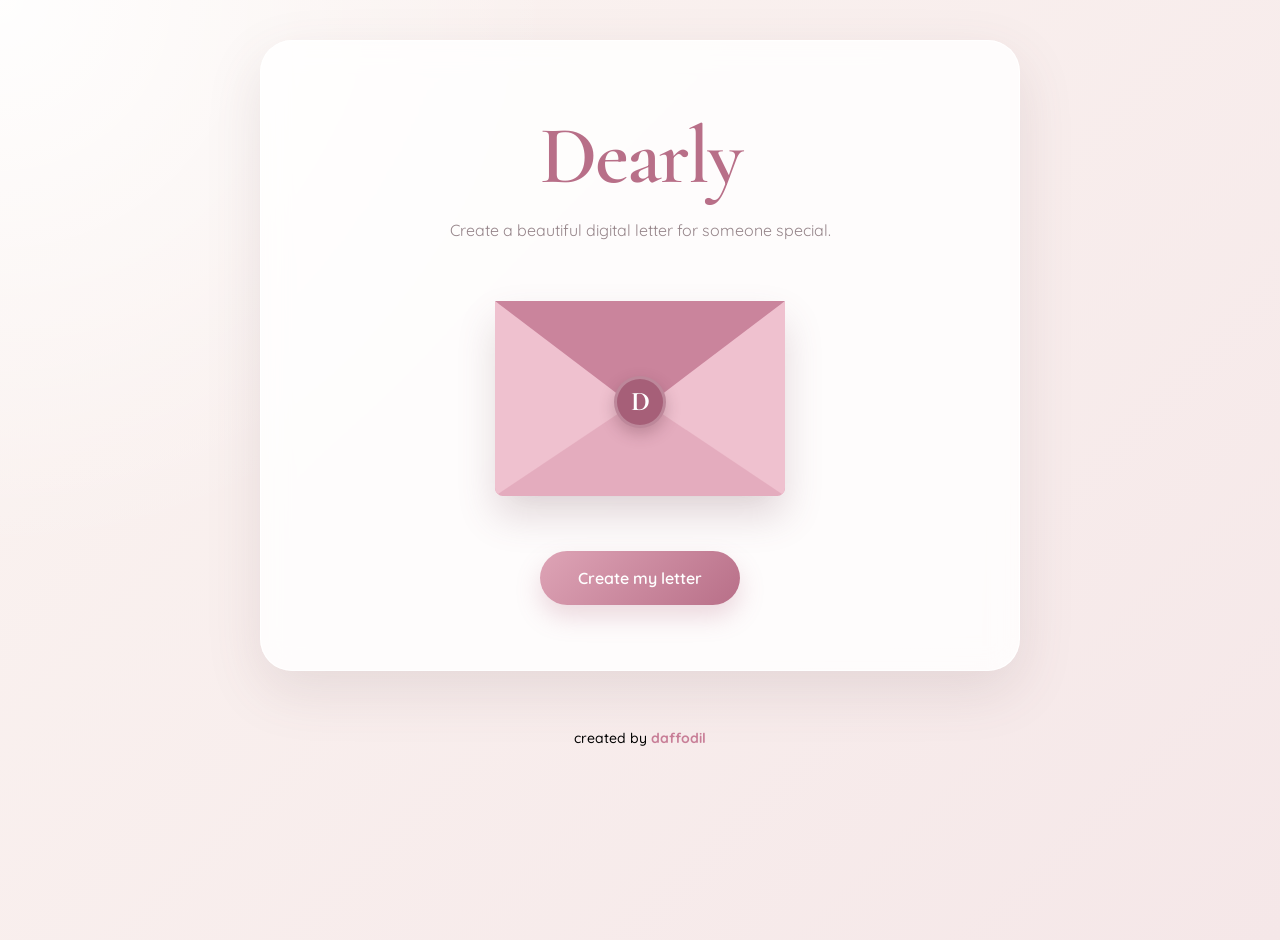
<file: index.html>
<!DOCTYPE html>
<html lang="en">
<head>
    <meta charset="UTF-8">
    <meta name="viewport" content="width=device-width, initial-scale=1.0">
    <title>Dearly</title>

    <link rel="stylesheet" href="style.css">
</head>

<body>

    <main class="hero">

        <h1>Dearly</h1>

        <p class="subtitle">
            Create a beautiful digital letter for someone special.
        </p>

       <div class="envelope" id="envelope">
    <div class="envelope-back"></div>

    <div class="letter-preview">
        <span>Dear you,</span>
    </div>

    <div class="envelope-front"></div>
    <div class="envelope-flap"></div>

    <div class="seal">D</div>
</div>

       <button class="create-button" id="createButton">
    Create my letter
</button>

    </main>

<footer class="site-credit">
    <p>
        created by <span class="creator-name">daffodil</span>
    </p>
</footer>

<script src="./script.js"></script>
</body>
</html>
</file>
<file: style.css>
@import url('https://fonts.googleapis.com/css2?family=Cormorant+Garamond:wght@400;500;600;700&family=Quicksand:wght@400;500;600&display=swap');

:root {
    --background: #f8efec;
    --paper: #fffaf7;
    --white: #ffffff;
    --pink-light: #f3d3dc;
    --pink: #dea4b6;
    --pink-dark: #b86f88;
    --brown: #654e56;
    --text: #5f5055;
    --muted: #958489;
    --border: #ead8dc;
    --shadow: 0 20px 55px rgba(112, 74, 86, 0.13);
}

* {
    box-sizing: border-box;
}

html {
    scroll-behavior: smooth;
}

body {
    margin: 0;
    min-height: 100vh;
    background:
        radial-gradient(circle at top left, rgba(255, 255, 255, 0.9), transparent 35%),
        linear-gradient(135deg, #fbf4f1, #f5e7e8);
    color: var(--text);
    font-family: 'Quicksand', sans-serif;
}

button,
input,
textarea {
    font: inherit;
}

button,
a {
    -webkit-tap-highlight-color: transparent;
}

/* ANA SAYFA */

.hero {
    width: min(760px, calc(100% - 32px));
    min-height: 620px;
    margin: 40px auto;
    padding: 65px 40px;
    background: rgba(255, 255, 255, 0.82);
    border: 1px solid rgba(255, 255, 255, 0.9);
    border-radius: 32px;
    box-shadow: var(--shadow);
    backdrop-filter: blur(14px);
    text-align: center;
    display: flex;
    flex-direction: column;
    align-items: center;
    justify-content: center;
}

.hero h1 {
    margin: 0 0 10px;
    color: var(--pink-dark);
    font-family: 'Cormorant Garamond', serif;
    font-size: clamp(58px, 9vw, 82px);
    font-weight: 600;
    letter-spacing: -2px;
}

.subtitle {
    max-width: 480px;
    margin: 0 0 56px;
    color: var(--muted);
    font-size: 16px;
    line-height: 1.8;
}

.create-button,
.create-letter-button {
    border: 0;
    border-radius: 999px;
    background: linear-gradient(135deg, var(--pink), var(--pink-dark));
    color: var(--white);
    cursor: pointer;
    box-shadow: 0 12px 24px rgba(184, 111, 136, 0.25);
    transition:
        transform 0.25s ease,
        box-shadow 0.25s ease,
        opacity 0.25s ease;
}

.create-button {
    padding: 17px 38px;
    font-size: 16px;
    font-weight: 600;
}

.create-button:hover,
.create-letter-button:hover {
    transform: translateY(-3px);
    box-shadow: 0 17px 30px rgba(184, 111, 136, 0.32);
}

.create-button:active,
.create-letter-button:active {
    transform: translateY(0);
}

/* ZARF */

.envelope {
    position: relative;
    width: 290px;
    height: 195px;
    margin: 0 auto 55px;
    cursor: pointer;
    perspective: 1200px;
}

.envelope-back {
    position: absolute;
    inset: 0;
    border-radius: 10px;
    background: #dba1b3;
    box-shadow: 0 20px 38px rgba(120, 74, 90, 0.2);
}

.envelope-front {
    position: absolute;
    left: 0;
    bottom: 0;
    width: 0;
    height: 0;
    border-left: 145px solid #efc1cf;
    border-right: 145px solid #efc1cf;
    border-top: 98px solid transparent;
    border-bottom: 97px solid #e4acbe;
    z-index: 4;
    border-radius: 0 0 8px 8px;
}

.envelope-flap {
    position: absolute;
    top: 0;
    left: 0;
    width: 0;
    height: 0;
    border-left: 145px solid transparent;
    border-right: 145px solid transparent;
    border-top: 110px solid #ca849c;
    transform-origin: top center;
    transition: transform 0.85s ease;
    z-index: 6;
}

.letter-preview {
    position: absolute;
    left: 24px;
    bottom: 18px;
    width: 242px;
    height: 150px;
    padding-top: 26px;
    border-radius: 8px;
    background:
        linear-gradient(rgba(255, 250, 247, 0.97), rgba(255, 250, 247, 0.97)),
        repeating-linear-gradient(
            0deg,
            transparent,
            transparent 27px,
            rgba(180, 140, 150, 0.12) 28px
        );
    color: #956578;
    box-shadow: 0 10px 24px rgba(72, 43, 53, 0.12);
    font-family: 'Cormorant Garamond', serif;
    font-size: 25px;
    transition: transform 0.85s ease;
    z-index: 2;
}

.seal {
    position: absolute;
    top: 75px;
    left: 50%;
    width: 52px;
    height: 52px;
    border: 3px solid rgba(255, 255, 255, 0.25);
    border-radius: 50%;
    background: #a65f78;
    color: white;
    display: grid;
    place-items: center;
    transform: translateX(-50%);
    box-shadow: 0 6px 15px rgba(91, 42, 59, 0.28);
    font-family: 'Cormorant Garamond', serif;
    font-size: 27px;
    font-weight: 700;
    transition:
        opacity 0.3s ease,
        transform 0.3s ease;
    z-index: 8;
}

.envelope:hover:not(.open) {
    transform: translateY(-4px);
    transition: transform 0.25s ease;
}

.envelope.open .envelope-flap {
    transform: rotateX(180deg);
    z-index: 1;
}

.envelope.open .letter-preview {
    transform: translateY(-82px);
}

.envelope.open .seal {
    opacity: 0;
    transform: translateX(-50%) scale(0.7);
}

/* OLUŞTURMA SAYFASI */

.create-page {
    min-height: 100vh;
}

.top-bar {
    width: min(1200px, calc(100% - 48px));
    margin: 0 auto;
    padding: 28px 0 18px;
    display: flex;
    align-items: center;
    justify-content: space-between;
}

.logo-link {
    color: var(--pink-dark);
    font-family: 'Cormorant Garamond', serif;
    font-size: 36px;
    font-weight: 600;
    text-decoration: none;
}

.back-link {
    color: var(--muted);
    font-size: 14px;
    font-weight: 600;
    text-decoration: none;
    transition: color 0.2s ease;
}

.back-link:hover {
    color: var(--pink-dark);
}

.creator-layout {
    width: min(1200px, calc(100% - 48px));
    margin: 20px auto 70px;
    display: grid;
    grid-template-columns: minmax(320px, 0.9fr) minmax(420px, 1.1fr);
    gap: 46px;
    align-items: start;
}

.preview-section,
.editor-section {
    border: 1px solid rgba(255, 255, 255, 0.9);
    border-radius: 28px;
    background: rgba(255, 255, 255, 0.78);
    box-shadow: var(--shadow);
    backdrop-filter: blur(12px);
}

.preview-section {
    position: sticky;
    top: 24px;
    min-height: 650px;
    padding: 34px;
    display: flex;
    flex-direction: column;
}

.editor-section {
    padding: 38px;
}

.section-label {
    margin: 0 0 20px;
    color: var(--pink-dark);
    font-size: 12px;
    font-weight: 600;
    letter-spacing: 2px;
    text-transform: uppercase;
}

.letter-card {
    flex: 1;
    min-height: 530px;
    padding: 58px 48px;
    border: 1px solid #eadfda;
    border-radius: 7px;
    background:
        linear-gradient(rgba(255, 252, 248, 0.96), rgba(255, 252, 248, 0.96)),
        repeating-linear-gradient(
            0deg,
            transparent,
            transparent 31px,
            rgba(161, 122, 132, 0.1) 32px
        );
    box-shadow: 0 18px 35px rgba(83, 58, 66, 0.09);
    font-family: 'Cormorant Garamond', serif;
    position: relative;
}

.letter-card::before {
    content: "";
    position: absolute;
    inset: 13px;
    border: 1px solid rgba(190, 144, 157, 0.2);
    pointer-events: none;
}

.preview-to,
.preview-from {
    position: relative;
    z-index: 1;
    color: #8f6171;
    font-size: 23px;
}

.preview-to {
    margin: 0 0 36px;
}

.preview-message {
    position: relative;
    z-index: 1;
    min-height: 290px;
    margin: 0;
    color: #67545b;
    font-size: 21px;
    line-height: 1.7;
    white-space: pre-wrap;
    overflow-wrap: anywhere;
}

.preview-from {
    margin: 35px 0 0;
    text-align: right;
}

.creator-title {
    max-width: 560px;
    margin: 0 0 12px;
    color: var(--brown);
    font-family: 'Cormorant Garamond', serif;
    font-size: clamp(42px, 5vw, 58px);
    font-weight: 600;
    line-height: 1.05;
}

.creator-description {
    margin: 0 0 36px;
    color: var(--muted);
    line-height: 1.7;
}

.form-group {
    margin-bottom: 25px;
}

.form-group label {
    display: block;
    margin-bottom: 9px;
    color: var(--brown);
    font-size: 14px;
    font-weight: 600;
}

.form-group input,
.form-group textarea {
    width: 100%;
    border: 1px solid var(--border);
    border-radius: 14px;
    outline: none;
    background: rgba(255, 255, 255, 0.92);
    color: var(--text);
    transition:
        border-color 0.2s ease,
        box-shadow 0.2s ease,
        background 0.2s ease;
}

.form-group input {
    height: 52px;
    padding: 0 17px;
}

.form-group textarea {
    min-height: 190px;
    padding: 16px 17px;
    line-height: 1.6;
    resize: vertical;
}

.form-group input::placeholder,
.form-group textarea::placeholder {
    color: #b5a5aa;
}

.form-group input:focus,
.form-group textarea:focus {
    border-color: var(--pink);
    background: white;
    box-shadow: 0 0 0 4px rgba(222, 164, 182, 0.15);
}

.character-counter {
    margin: 7px 3px 0;
    color: var(--muted);
    font-size: 12px;
    text-align: right;
}

.memory-section {
    margin-top: 38px;
}

.memory-section h2 {
    margin: 0 0 17px;
    color: var(--brown);
    font-family: 'Cormorant Garamond', serif;
    font-size: 29px;
    font-weight: 600;
}

.memory-grid {
    display: grid;
    grid-template-columns: repeat(2, 1fr);
    gap: 13px;
}

.memory-button {
    min-height: 95px;
    padding: 17px;
    border: 1px solid var(--border);
    border-radius: 17px;
    background: rgba(255, 255, 255, 0.82);
    color: var(--text);
    cursor: pointer;
    display: flex;
    flex-direction: column;
    align-items: flex-start;
    justify-content: center;
    gap: 8px;
    text-align: left;
    transition:
        transform 0.22s ease,
        border-color 0.22s ease,
        box-shadow 0.22s ease;
}

.memory-button:hover {
    transform: translateY(-3px);
    border-color: var(--pink);
    box-shadow: 0 11px 24px rgba(110, 75, 87, 0.09);
}

.memory-icon {
    color: var(--pink-dark);
    font-family: 'Cormorant Garamond', serif;
    font-size: 25px;
    line-height: 1;
}

.create-letter-button {
    width: 100%;
    margin-top: 34px;
    padding: 18px 28px;
    font-size: 16px;
    font-weight: 600;
}

/* TABLET */

@media (max-width: 900px) {
    .creator-layout {
        grid-template-columns: 1fr;
    }

    .preview-section {
        position: static;
        min-height: auto;
    }

    .letter-card {
        min-height: 480px;
    }
}

/* TELEFON */

@media (max-width: 600px) {
    .hero {
        min-height: calc(100vh - 28px);
        margin: 14px auto;
        padding: 45px 22px;
        border-radius: 24px;
    }

    .subtitle {
        margin-bottom: 45px;
    }

    .envelope {
        width: 260px;
        height: 175px;
        transform: scale(0.9);
        margin-bottom: 42px;
    }

    .envelope-front {
        border-left-width: 130px;
        border-right-width: 130px;
        border-top-width: 88px;
        border-bottom-width: 87px;
    }

    .envelope-flap {
        border-left-width: 130px;
        border-right-width: 130px;
        border-top-width: 100px;
    }

    .letter-preview {
        left: 21px;
        width: 218px;
        height: 136px;
    }

    .top-bar,
    .creator-layout {
        width: min(100% - 26px, 1200px);
    }

    .top-bar {
        padding-top: 20px;
    }

    .logo-link {
        font-size: 31px;
    }

    .creator-layout {
        margin-top: 8px;
        gap: 20px;
    }

    .preview-section,
    .editor-section {
        padding: 23px;
        border-radius: 22px;
    }

    .letter-card {
        min-height: 430px;
        padding: 42px 27px;
    }

    .preview-message {
        min-height: 235px;
        font-size: 19px;
    }

    .preview-to,
    .preview-from {
        font-size: 21px;
    }

    .creator-title {
        font-size: 43px;
    }

    .memory-grid {
        grid-template-columns: 1fr;
    }
}
/* ==================================================
   ALICININ GÖRECEĞİ MEKTUP SAYFASI
================================================== */

.recipient-page {
    min-height: 100vh;
    overflow-x: hidden;
}

.recipient-header {
    width: min(1100px, calc(100% - 40px));
    margin: 0 auto;
    padding: 28px 0;
}

.recipient-main {
    width: min(900px, calc(100% - 30px));
    min-height: calc(100vh - 110px);
    margin: 0 auto;
    padding: 20px 0 70px;
    display: grid;
    place-items: center;
}

.recipient-envelope-section {
    width: 100%;
    text-align: center;
    transition:
        opacity 0.5s ease,
        transform 0.5s ease;
}

.recipient-envelope-section.hidden {
    position: absolute;
    opacity: 0;
    pointer-events: none;
    transform: translateY(-30px);
}

.recipient-small-text {
    margin: 0 0 40px;
    color: var(--muted);
    font-family: 'Cormorant Garamond', serif;
    font-size: 26px;
}

.recipient-envelope {
    position: relative;
    width: 330px;
    height: 220px;
    margin: 0 auto 55px;
    cursor: pointer;
    perspective: 1300px;
    transition: transform 0.3s ease;
}

.recipient-envelope:hover {
    transform: translateY(-5px);
}

.recipient-envelope:focus-visible {
    outline: 4px solid rgba(222, 164, 182, 0.35);
    outline-offset: 12px;
    border-radius: 14px;
}

.recipient-envelope-back {
    position: absolute;
    inset: 0;
    border-radius: 12px;
    background: #dba1b3;
    box-shadow: 0 25px 50px rgba(99, 59, 72, 0.23);
}

.recipient-envelope-front {
    position: absolute;
    left: 0;
    bottom: 0;
    width: 0;
    height: 0;
    border-left: 165px solid #efc1cf;
    border-right: 165px solid #efc1cf;
    border-top: 110px solid transparent;
    border-bottom: 110px solid #e4acbe;
    border-radius: 0 0 10px 10px;
    z-index: 4;
}

.recipient-envelope-flap {
    position: absolute;
    top: 0;
    left: 0;
    width: 0;
    height: 0;
    border-left: 165px solid transparent;
    border-right: 165px solid transparent;
    border-top: 125px solid #ca849c;
    transform-origin: top center;
    transition: transform 0.85s ease;
    z-index: 6;
}

.recipient-paper {
    position: absolute;
    left: 27px;
    bottom: 18px;
    width: 276px;
    height: 175px;
    padding-top: 32px;
    border-radius: 8px;
    background: #fffaf7;
    color: #956578;
    box-shadow: 0 12px 28px rgba(72, 43, 53, 0.14);
    font-family: 'Cormorant Garamond', serif;
    font-size: 28px;
    transition: transform 0.9s ease;
    z-index: 2;
}

.recipient-seal {
    position: absolute;
    top: 84px;
    left: 50%;
    width: 58px;
    height: 58px;
    border: 3px solid rgba(255, 255, 255, 0.25);
    border-radius: 50%;
    background: #a65f78;
    color: white;
    display: grid;
    place-items: center;
    transform: translateX(-50%);
    box-shadow: 0 7px 17px rgba(91, 42, 59, 0.3);
    font-family: 'Cormorant Garamond', serif;
    font-size: 30px;
    font-weight: 700;
    transition:
        opacity 0.3s ease,
        transform 0.3s ease;
    z-index: 8;
}

.recipient-envelope.open .recipient-envelope-flap {
    transform: rotateX(180deg);
    z-index: 1;
}

.recipient-envelope.open .recipient-paper {
    transform: translateY(-100px);
}

.recipient-envelope.open .recipient-seal {
    opacity: 0;
    transform: translateX(-50%) scale(0.7);
}

.open-letter-button {
    padding: 16px 35px;
    border: 0;
    border-radius: 999px;
    background: linear-gradient(
        135deg,
        var(--pink),
        var(--pink-dark)
    );
    color: white;
    cursor: pointer;
    box-shadow: 0 12px 25px rgba(184, 111, 136, 0.25);
    font-weight: 600;
    transition:
        transform 0.25s ease,
        box-shadow 0.25s ease,
        opacity 0.25s ease;
}

.open-letter-button:hover {
    transform: translateY(-3px);
    box-shadow: 0 17px 30px rgba(184, 111, 136, 0.32);
}

.open-letter-button:disabled {
    cursor: default;
    opacity: 0.7;
}

.final-letter-section {
    display: none;
    width: min(700px, 100%);
    opacity: 0;
    transform: translateY(35px);
}

.final-letter-section.visible {
    display: block;
    animation: revealFinalLetter 0.8s ease forwards;
}

.final-letter-card {
    position: relative;
    min-height: 580px;
    padding: 75px 70px;
    border: 1px solid #eadfda;
    border-radius: 9px;
    background:
        linear-gradient(
            rgba(255, 252, 248, 0.97),
            rgba(255, 252, 248, 0.97)
        ),
        repeating-linear-gradient(
            0deg,
            transparent,
            transparent 34px,
            rgba(161, 122, 132, 0.1) 35px
        );
    box-shadow: 0 25px 60px rgba(83, 58, 66, 0.14);
    font-family: 'Cormorant Garamond', serif;
}

.final-letter-card::before {
    content: "";
    position: absolute;
    inset: 17px;
    border: 1px solid rgba(190, 144, 157, 0.22);
    pointer-events: none;
}

.final-letter-to,
.final-letter-message,
.final-letter-from {
    position: relative;
    z-index: 1;
}

.final-letter-to {
    margin: 0 0 42px;
    color: #8f6171;
    font-size: 28px;
}

.final-letter-message {
    min-height: 310px;
    margin: 0;
    color: #67545b;
    font-size: 24px;
    line-height: 1.8;
    white-space: pre-wrap;
    overflow-wrap: anywhere;
}

.final-letter-from {
    margin: 45px 0 0;
    color: #8f6171;
    font-size: 26px;
    line-height: 1.5;
    text-align: right;
}

.make-own-letter-link {
    display: block;
    width: fit-content;
    margin: 32px auto 0;
    color: var(--pink-dark);
    font-size: 14px;
    font-weight: 600;
    text-decoration: none;
}

.make-own-letter-link:hover {
    text-decoration: underline;
}

@keyframes revealFinalLetter {
    from {
        opacity: 0;
        transform: translateY(35px);
    }

    to {
        opacity: 1;
        transform: translateY(0);
    }
}

@media (max-width: 600px) {
    .recipient-envelope {
        transform: scale(0.82);
        margin-top: -10px;
        margin-bottom: 25px;
    }

    .recipient-envelope:hover {
        transform: scale(0.82) translateY(-5px);
    }

    .recipient-small-text {
        margin-bottom: 15px;
        font-size: 23px;
    }

    .final-letter-card {
        min-height: 520px;
        padding: 55px 34px;
    }

    .final-letter-to {
        font-size: 25px;
    }
    /* ==================================================
   PAYLAŞIM SAYFASI
================================================== */

.share-page {
    min-height: 100vh;
}

.share-main {
    width: min(720px, calc(100% - 30px));
    min-height: calc(100vh - 110px);
    margin: 0 auto;
    padding: 35px 0 80px;
    display: grid;
    place-items: center;
}

.share-card {
    width: 100%;
    padding: 55px;
    border: 1px solid rgba(255, 255, 255, 0.9);
    border-radius: 30px;
    background: rgba(255, 255, 255, 0.84);
    box-shadow: var(--shadow);
    backdrop-filter: blur(14px);
    text-align: center;
}

.share-success-icon {
    width: 68px;
    height: 68px;
    margin: 0 auto 25px;
    border-radius: 50%;
    background: linear-gradient(
        135deg,
        var(--pink),
        var(--pink-dark)
    );
    color: white;
    display: grid;
    place-items: center;
    box-shadow: 0 12px 25px
        rgba(184, 111, 136, 0.25);
    font-size: 30px;
    font-weight: 600;
}

.share-title {
    max-width: 540px;
    margin: 0 auto 15px;
    color: var(--brown);
    font-family: 'Cormorant Garamond', serif;
    font-size: clamp(42px, 7vw, 60px);
    font-weight: 600;
    line-height: 1.05;
}

.share-description {
    margin: 0 auto 35px;
    color: var(--muted);
    line-height: 1.7;
}

.share-link-box {
    padding: 7px;
    border: 1px solid var(--border);
    border-radius: 16px;
    background: white;
    display: flex;
    gap: 8px;
}

.share-link-box input {
    min-width: 0;
    flex: 1;
    padding: 0 13px;
    border: 0;
    outline: 0;
    background: transparent;
    color: var(--text);
    font-size: 13px;
}

.copy-link-button {
    min-width: 90px;
    padding: 13px 18px;
    border: 0;
    border-radius: 11px;
    background: var(--pink-dark);
    color: white;
    cursor: pointer;
    font-weight: 600;
}

.copy-link-button:disabled {
    opacity: 0.55;
    cursor: default;
}

.copy-status {
    min-height: 20px;
    margin: 9px 0 15px;
    color: var(--pink-dark);
    font-size: 12px;
}

.share-options {
    margin-top: 22px;
    display: grid;
    gap: 12px;
}

.share-option-button {
    width: 100%;
    min-height: 60px;
    padding: 12px 18px;
    border: 1px solid var(--border);
    border-radius: 15px;
    background: rgba(255, 255, 255, 0.9);
    color: var(--text);
    cursor: pointer;
    display: flex;
    align-items: center;
    gap: 14px;
    text-align: left;
    font-weight: 600;
    transition:
        transform 0.22s ease,
        border-color 0.22s ease,
        box-shadow 0.22s ease;
}

.share-option-button:hover {
    transform: translateY(-2px);
    border-color: var(--pink);
    box-shadow: 0 10px 22px
        rgba(110, 75, 87, 0.09);
}

.share-option-icon {
    width: 36px;
    height: 36px;
    flex: 0 0 36px;
    border-radius: 50%;
    background: var(--pink-light);
    color: var(--pink-dark);
    display: grid;
    place-items: center;
    font-family: 'Cormorant Garamond', serif;
    font-size: 20px;
    font-weight: 700;
}

.preview-letter-link {
    display: inline-block;
    margin-top: 30px;
    color: var(--pink-dark);
    font-size: 14px;
    font-weight: 600;
    text-decoration: none;
}

.preview-letter-link:hover {
    text-decoration: underline;
}

@media (max-width: 600px) {
    .share-card {
        padding: 38px 22px;
        border-radius: 23px;
    }

    .share-link-box {
        align-items: stretch;
        flex-direction: column;
    }

    .share-link-box input {
        min-height: 45px;
        padding: 10px;
        text-align: center;
    }

    .copy-link-button {
        width: 100%;
    }
}

    .final-letter-message {
        min-height: 275px;
        font-size: 21px;
    }

    .final-letter-from {
        font-size: 23px;
    }
}
/* ==================================================
   MEDYA SEÇİM PANELLERİ
================================================== */

.media-input-panel {
    margin-top: 18px;
    padding: 22px;
    border: 1px solid var(--border);
    border-radius: 18px;
    background: rgba(255, 255, 255, 0.72);
}

.media-input-panel[hidden] {
    display: none;
}

.media-panel-heading {
    margin-bottom: 18px;
    display: flex;
    align-items: flex-start;
    justify-content: space-between;
    gap: 20px;
}

.media-panel-heading h3 {
    margin: 0 0 5px;
    color: var(--brown);
    font-family: 'Cormorant Garamond', serif;
    font-size: 26px;
}

.media-panel-heading p {
    margin: 0;
    color: var(--muted);
    font-size: 13px;
    line-height: 1.6;
}

.file-picker-label,
.record-button,
.spotify-input-row button {
    display: inline-flex;
    min-height: 45px;
    padding: 11px 18px;
    border: 0;
    border-radius: 12px;
    background: var(--pink-dark);
    color: white;
    cursor: pointer;
    align-items: center;
    justify-content: center;
    font-size: 13px;
    font-weight: 600;
}

.record-button.secondary {
    border: 1px solid var(--border);
    background: white;
    color: var(--text);
}

.record-button:disabled {
    cursor: default;
    opacity: 0.5;
}

.recording-controls {
    display: flex;
    gap: 10px;
}

.selected-photo-grid {
    margin-top: 17px;
    display: grid;
    grid-template-columns: repeat(3, 1fr);
    gap: 10px;
}

.selected-photo-item {
    position: relative;
    aspect-ratio: 1;
    overflow: hidden;
    border-radius: 12px;
    background: var(--pink-light);
}

.selected-photo-item img {
    width: 100%;
    height: 100%;
    object-fit: cover;
}

.remove-photo-button {
    position: absolute;
    top: 6px;
    right: 6px;
    width: 28px;
    height: 28px;
    padding: 0;
    border: 0;
    border-radius: 50%;
    background: rgba(70, 44, 52, 0.82);
    color: white;
    cursor: pointer;
}

.selected-media-preview {
    margin-top: 18px;
}

.selected-media-preview video {
    width: 100%;
    max-height: 350px;
    border-radius: 14px;
    background: #241e20;
}

.selected-media-preview audio {
    width: 100%;
}

.remove-media-button {
    margin-top: 10px;
    padding: 8px 0;
    border: 0;
    background: transparent;
    color: var(--pink-dark);
    cursor: pointer;
    font-size: 12px;
    font-weight: 600;
}

.spotify-input-row {
    display: flex;
    gap: 10px;
}

.spotify-input-row input {
    min-width: 0;
    flex: 1;
    min-height: 47px;
    padding: 0 14px;
    border: 1px solid var(--border);
    border-radius: 12px;
    outline: none;
}

.spotify-creator-preview {
    margin-top: 17px;
    padding: 12px;
    border: 1px solid var(--border);
    border-radius: 14px;
    background: white;
    display: grid;
    grid-template-columns: 70px 1fr auto;
    align-items: center;
    gap: 13px;
}

.spotify-creator-preview[hidden] {
    display: none;
}

.spotify-creator-preview img {
    width: 70px;
    height: 70px;
    border-radius: 10px;
    object-fit: cover;
}

.spotify-creator-preview div {
    min-width: 0;
}

.spotify-creator-preview strong,
.spotify-creator-preview span {
    display: block;
    overflow: hidden;
    text-overflow: ellipsis;
    white-space: nowrap;
}

.spotify-creator-preview span {
    margin-top: 5px;
    color: var(--muted);
    font-size: 12px;
}

.media-error {
    min-height: 18px;
    margin: 10px 0 0;
    color: #b44f63;
    font-size: 12px;
}

.upload-status {
    min-height: 22px;
    margin: 22px 0 -15px;
    color: var(--pink-dark);
    font-size: 13px;
    text-align: center;
}

/* ==================================================
   ALICI MEDYA KARTLARI
================================================== */

.recipient-media-grid {
    width: min(820px, 100%);
    margin: 32px auto 0;
    display: grid;
    grid-template-columns: repeat(2, minmax(0, 1fr));
    gap: 18px;
    align-items: start;
}

.recipient-media-grid[hidden] {
    display: none;
}

.recipient-media-card {
    overflow: hidden;
    border: 1px solid rgba(255, 255, 255, 0.92);
    border-radius: 22px;
    background: rgba(255, 255, 255, 0.84);
    box-shadow: 0 15px 38px rgba(100, 68, 79, 0.12);
}

.media-card-trigger {
    width: 100%;
    height: 145px;
    padding: 0;
    border: 0;
    background: transparent;
    color: var(--text);
    cursor: pointer;
    display: grid;
    grid-template-columns: 40% 60%;
    align-items: stretch;
    text-align: left;
}

.media-card-image-area,
.media-card-illustration,
.spotify-card-cover {
    width: 100%;
    height: 145px;
}

.media-card-image-area {
    background-position: center;
    background-size: cover;
}

.media-card-illustration {
    display: grid;
    place-items: center;
    background:
        radial-gradient(circle at top, rgba(255, 255, 255, 0.45), transparent 45%),
        linear-gradient(135deg, #d99caf, #b76d86);
    color: white;
    font-family: 'Cormorant Garamond', serif;
    font-size: 43px;
}

.video-illustration {
    background:
        linear-gradient(rgba(104, 72, 82, 0.18), rgba(104, 72, 82, 0.18)),
        linear-gradient(135deg, #ddacb9, #9a6577);
}

.voice-illustration {
    background:
        linear-gradient(rgba(104, 72, 82, 0.12), rgba(104, 72, 82, 0.12)),
        linear-gradient(135deg, #eed3da, #b57a8d);
}

.spotify-card-cover {
    display: block;
    object-fit: cover;
    background: #292326;
}

.media-card-label {
    min-width: 0;
    padding: 23px;
    display: flex;
    flex-direction: column;
    justify-content: center;
}

.media-card-small {
    margin-bottom: 7px;
    color: var(--muted);
    font-size: 10px;
    font-weight: 600;
    letter-spacing: 1.4px;
    text-transform: uppercase;
}

.media-card-label strong {
    color: var(--brown);
    font-family: 'Cormorant Garamond', serif;
    font-size: 27px;
    line-height: 1;
}

.expanded-media-content {
    padding: 18px;
    border-top: 1px solid var(--border);
}

.expanded-media-content[hidden] {
    display: none;
}

.recipient-photo-grid {
    display: grid;
    grid-template-columns: repeat(2, 1fr);
    gap: 10px;
}

.recipient-photo-button {
    padding: 0;
    border: 0;
    border-radius: 12px;
    overflow: hidden;
    background: transparent;
    cursor: pointer;
    aspect-ratio: 1;
}

.recipient-photo-button img {
    width: 100%;
    height: 100%;
    display: block;
    object-fit: cover;
}

#recipientVideo {
    width: 100%;
    max-height: 400px;
    border-radius: 13px;
    background: #221d1f;
}

#recipientVoice {
    width: 100%;
}

.spotify-expanded-content h3 {
    margin: 0 0 15px;
    color: var(--brown);
    font-family: 'Cormorant Garamond', serif;
    font-size: 26px;
    text-align: center;
}

.spotify-embed-container iframe {
    width: 100%;
    height: 152px;
    border: 0;
    border-radius: 12px;
}

.spotify-or {
    margin: 16px 0;
    color: var(--muted);
    font-family: 'Cormorant Garamond', serif;
    font-size: 18px;
    text-align: center;
}

.open-spotify-button {
    width: 100%;
    min-height: 47px;
    border-radius: 999px;
    background: #1db954;
    color: white;
    display: flex;
    align-items: center;
    justify-content: center;
    text-decoration: none;
    font-size: 13px;
    font-weight: 700;
}

.photo-lightbox {
    position: fixed;
    inset: 0;
    padding: 35px;
    background: rgba(35, 26, 29, 0.9);
    display: grid;
    place-items: center;
    z-index: 1000;
}

.photo-lightbox[hidden] {
    display: none;
}

.photo-lightbox img {
    max-width: min(900px, 100%);
    max-height: 85vh;
    border-radius: 12px;
    object-fit: contain;
}

.close-lightbox-button {
    position: fixed;
    top: 18px;
    right: 22px;
    width: 44px;
    height: 44px;
    border: 0;
    border-radius: 50%;
    background: white;
    color: var(--brown);
    cursor: pointer;
    font-size: 29px;
}

/* TELEFON */

@media (max-width: 650px) {
    .selected-photo-grid {
        grid-template-columns: repeat(2, 1fr);
    }

    .spotify-input-row {
        flex-direction: column;
    }

    .spotify-input-row button {
        width: 100%;
    }

    .spotify-creator-preview {
        grid-template-columns: 58px 1fr;
    }

    .spotify-creator-preview img {
        width: 58px;
        height: 58px;
    }

    .spotify-creator-preview .remove-media-button {
        grid-column: 1 / -1;
        margin: 0;
        text-align: left;
    }

    .recipient-media-grid {
        grid-template-columns: 1fr;
    }

    .media-card-trigger {
        height: 125px;
    }

    .media-card-image-area,
    .media-card-illustration,
    .spotify-card-cover {
        height: 125px;
    }
}
.site-credit {
    width: 100%;
    padding: 18px 12px 28px;
    text-align: center;
}

.site-credit p {
    margin: 0;
    color: #000000;
    font-size: 14px;
    font-weight: 500;
}

.creator-name {
    color: #c97f98;
    font-weight: 700;
}
</file>
